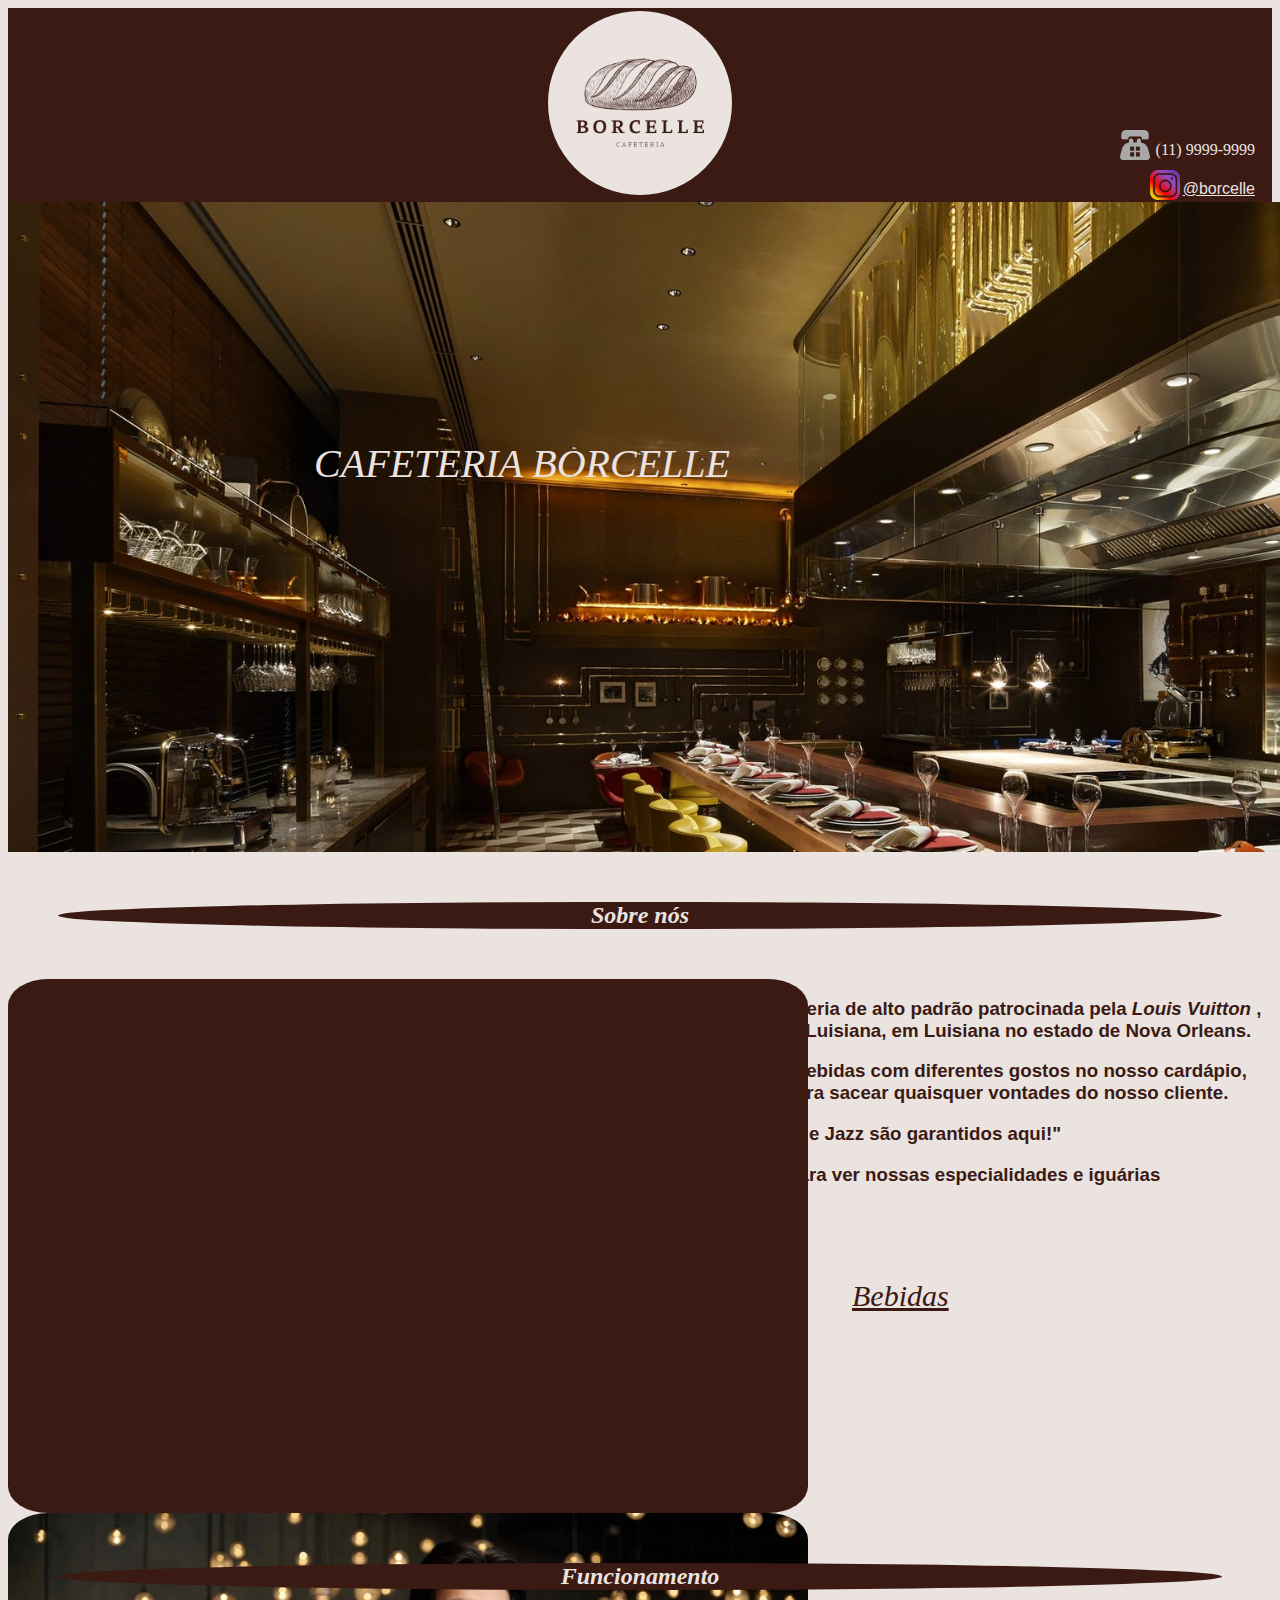
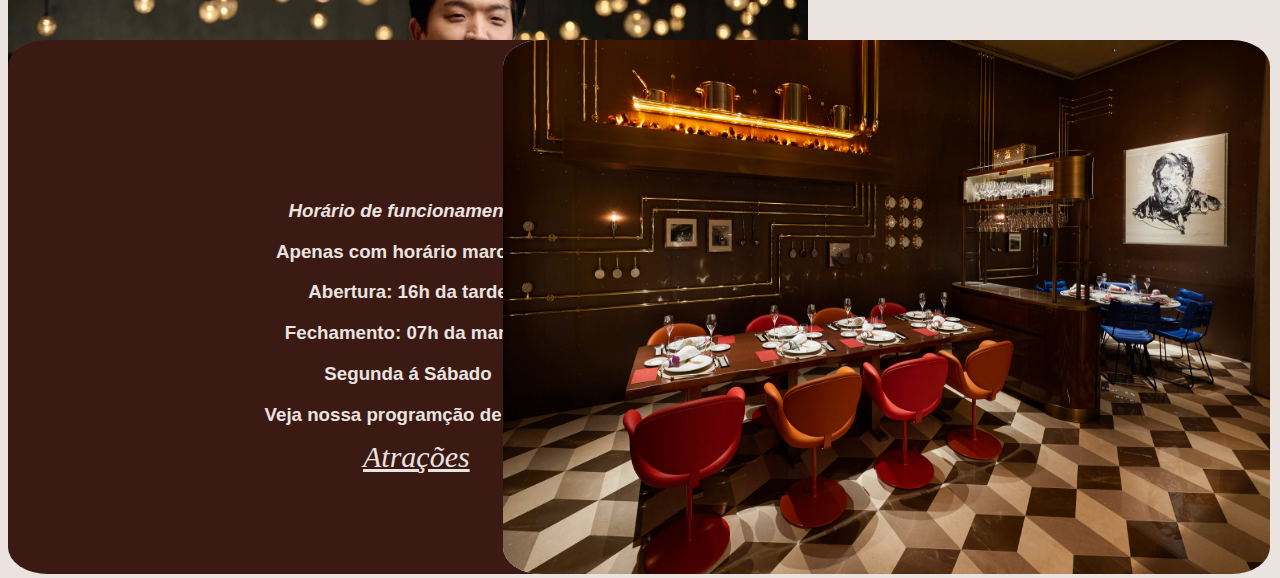
<file: index.html>
<!DOCTYPE html>

<html>

    <head>

    <meta charset="UTF-8">

    <link href="index.css" rel="stylesheet">

    <title> Cafeteria </title>

    </head>

    <body> 

        <!--    Cabeçalho   -->
        <header> 

            <div id="logo">

                <a href="index.html">
                    <img id="logoImg" src="imagens/borcelleLogo.png"> 
                </a>
                
                <img id="telefoneImg" src="imagens/telefone.png">

                <p id="telefone"> (11) 9999-9999 </p>

                <a id="arroba" href="https://www.instagram.com/" target="_blank">
                        @borcelle
                </a>

                <a href="https://www.instagram.com/" target="_blank">
                    <img id="instagramImg" src="imagens/instagram.png">
                </a>

            </div>

        </header>

        <!--    Conteúdo    -->
        <main>


            <div class="meio"> 

               <!-- <img class="cafeteriaImg" src="imagens/cafeteria.jpg"> -->

                <p id="titulo"> <i>CAFETERIA BORCELLE</i> </p>

            </div>

            <div class="coluna-meio"> 

                <h2 id="sobreNos-nome"> <i> Sobre nós </i> </h2>
                
            </div>

            <div class="coluna-direita"> 

                <h3 class="conteudo"> "A cafeteria <i> Borcelle </i> é uma cafeteria de alto padrão patrocinada pela <i> Louis Vuitton </i>, localizada nos Estados Unidos Luisiana, em Luisiana no estado de Nova Orleans. 
                    <p> "Nós temos as mais variadas bebidas com diferentes gostos no nosso cardápio, músicas românticas, tudo para sacear quaisquer vontades do nosso cliente. 
                    <p> "Conforto e Jazz são garantidos aqui!"</p>
                    <p> Clique em bebidas para ver nossas especialidades e iguárias </p> </h3>

                <div id="clique"> 

                    <a href="bebidas.html"> <i> Bebidas </i> </a>

                </div>

            </div>

            <div class="coluna-esquerda"> 

                <img id="chefeImg" src="imagens/chefe.jpg">
                
            </div>

            <div class="coluna-meio">

                <h2 id="atracoes"> <i> Funcionamento </i> </h2>

            </div>

            <div class="coluna-esquerda">

              <h3> <i> Horário de funcionamento: </i>
                <p> <strong> Apenas com horário marcado </strong> </p> 
                <p> Abertura: 16h da tarde </p>
                <p> Fechamento: 07h da manhã </p>
                <p> Segunda á Sábado</p> 
                <p> Veja nossa programção de hoje: </p> </h3>

                <div id="clique2"> 

                    <a href="atracoes.html"> <i> Atrações </i> </a>

                </div>

            </div>

            <div class="coluna-direita2">

                <img id="cafeteriaImg" src="imagens/cafeteria2.jpg">

            </div>

        </main>
    
    </body>

</html>
</file>
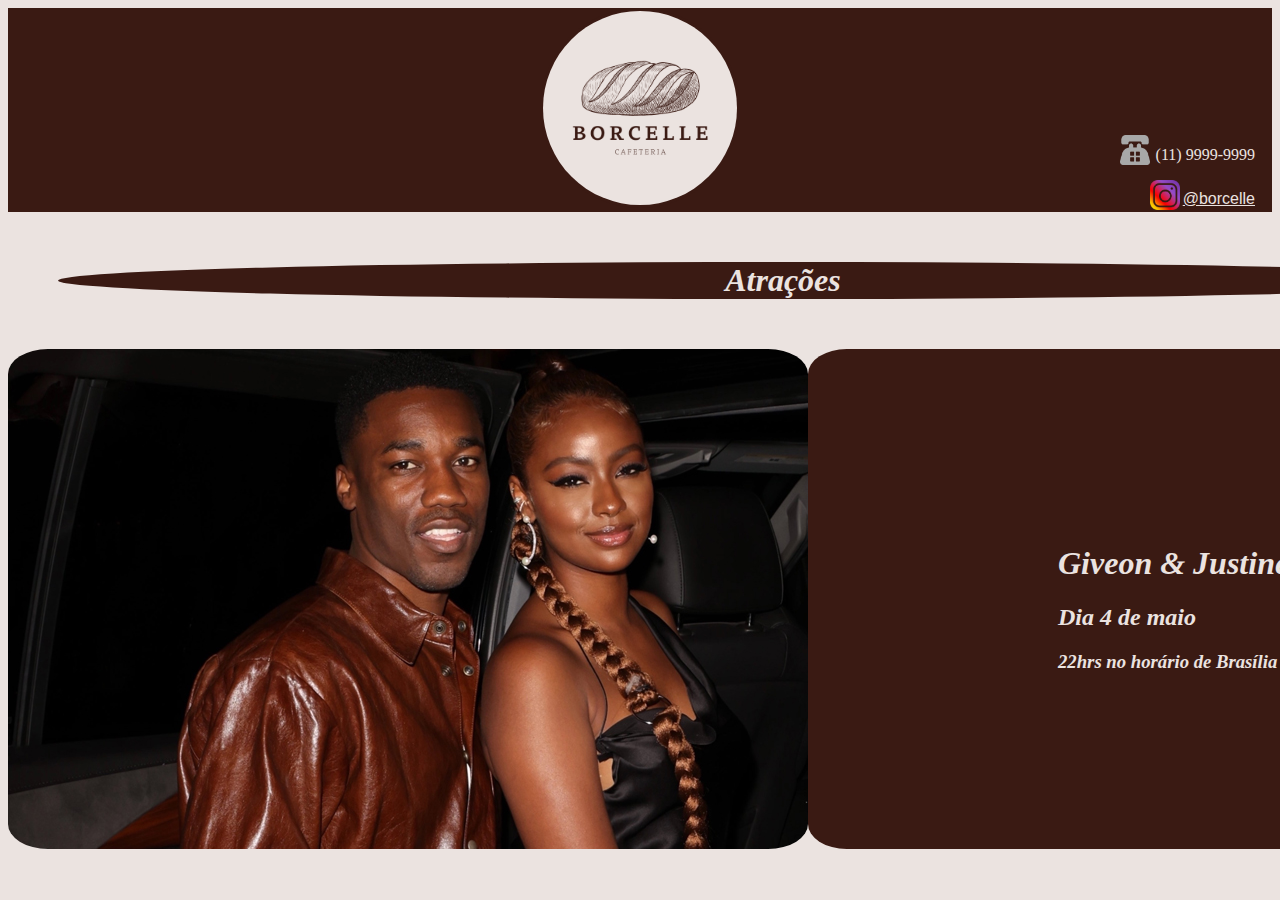
<file: atracoes.html>
<!DOCTYPE html>

<html>

    <head>

    <meta charset="UTF-8">

    <link href="atracoes.css" rel="stylesheet">

    <title> Cafeteria - Atrações </title>

    </head>

    <body> 

        <!--    Cabeçalho   -->
        <header> 

            <div id="logo">

                <a href="index.html">
                    <img id="logoImg" src="imagens/borcelleLogo.png"> 
                </a>
                
                <img id="telefoneImg" src="imagens/telefone.png">

                <p id="telefone"> (11) 9999-9999 </p>

                <a id="arroba" href="https://www.instagram.com/" target="_blank">
                        @borcelle
                </a>

                <a href="https://www.instagram.com/" target="_blank">
                    <img id="instagramImg" src="imagens/instagram.png">
                </a>

            </div>

        </header>

        <main>

            <div id="titulo">

                <h1> <i> Atrações </i> </h1>

            </div>

            <div class="coluna-esquerda">

            </div>

            <div class="coluna-direita">

                <h1> <i> Giveon & Justine Skye</i> </h1>
                <h2> <i> Dia 4 de maio </i> </h2>
                <h3> <i> 22hrs no horário de Brasília </i> </h3>
        
            </div>
        
        </main>
</file>
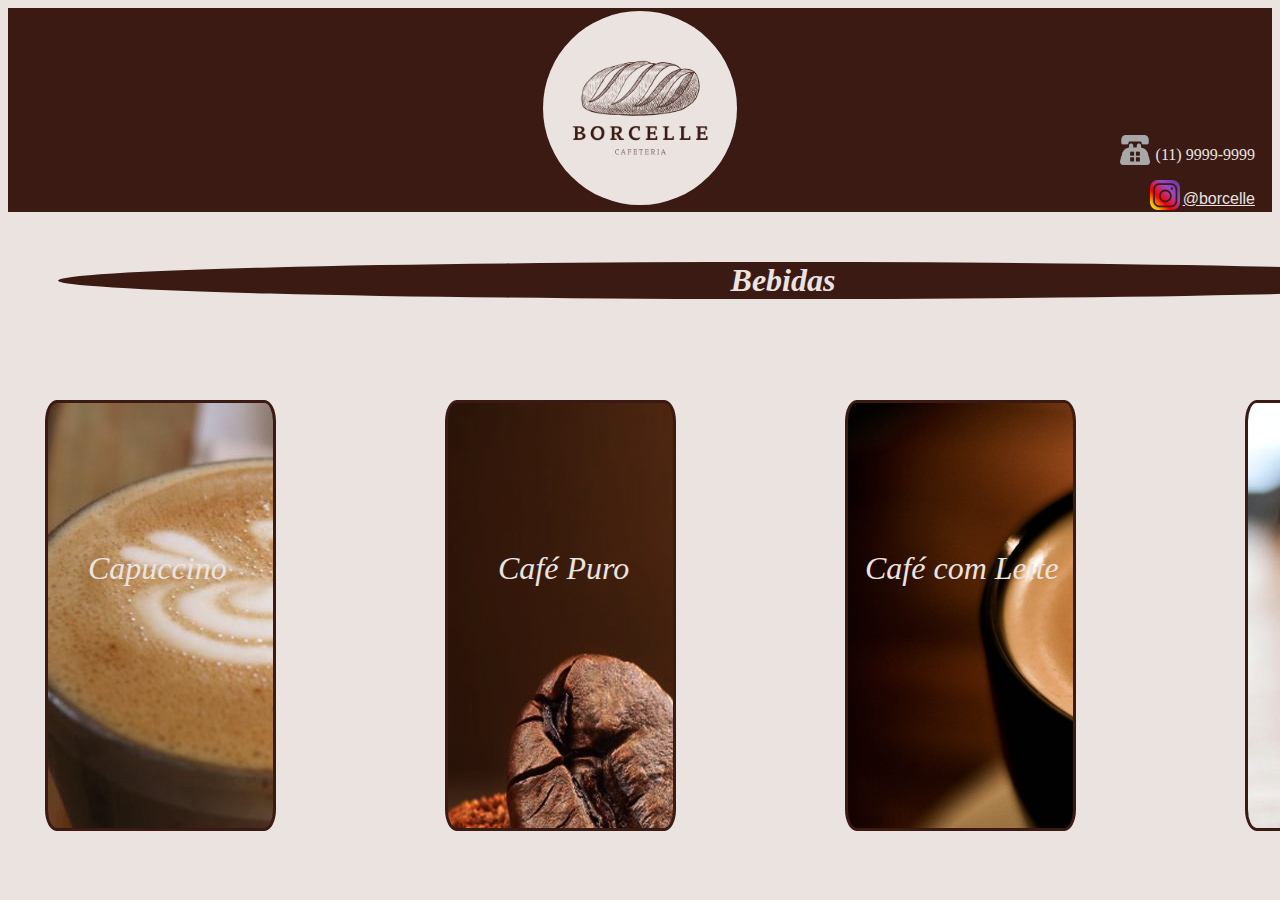
<file: bebidas.html>
<!DOCTYPE html>

<html>

    <head>

        <meta charset="UTF-8">
        
        <title> Cafeteria - Bebidas </title>

        <link href="bebidas.css" rel="stylesheet">

    </head>

    <body>

        <header>

            <div id="logo">

                <a href="index.html">
                    <img id="logoImg" src="imagens/borcelleLogo.png"> 
                </a>
                
                <img id="telefoneImg" src="imagens/telefone.png">

                <p id="telefone"> (11) 9999-9999 </p>

                <a id="arroba" href="https://www.instagram.com/" target="_blank">
                        @borcelle
                </a>

                <a href="https://www.instagram.com/" target="_blank">
                    <img id="instagramImg" src="imagens/instagram.png">
                </a>

            </div>

        </header>

        <main>

            <div id="titulo">

                <h1> <i> Bebidas </i> </h1>

            </div>

            <div class="coluna-esquerda">

                <p> <i> Capuccino </i> </p>

            </div>

            <div class="coluna-meio">
                
                <p> <i> Café Puro </i> </p>

            </div>

            <div class="coluna-meio2">

                <p> <i> Café com Leite </i> </p>

            </div>

            <div class="coluna-direita">

                <p> <i> Expresso </i> </p>
                
            </div>

        </main>

        
    </body>

</html>
</file>
<file: index.css>
html{
    height: 100%;
    width: 100%;
}

body{
    background-color: #EBE3E0;
}

#logo{
    display:flex;
    justify-content: center;
    background-color: #3A1A13;
}

#logoImg{
    height: 184px;
    width: 184px;
    position: center;
    border: solid 3px #3A1A13;
    border-radius: 50%;
}

#telefoneImg{
    height: 30px;
    width: 30px;
    position:absolute;
    top: 130px;
    right:130px;
}

#telefone{
    position: absolute;
    right: 25px;
    top: 125px;
    font-size: 1rem;
    color:#EBE3E0;
}

#arroba{
    color: #EBE3E0;
    text-align: right;
    font-family: sans-serif;
    position: absolute;
    right: 25px;
    top: 180px;
}

#instagramImg{
    position:absolute;
    top: 170px;
    right:100px;
    height: 30px;
    width: 30px;
}

.meio{
    display: flex;
    justify-content: center;
    background-image: url(imagens/cafeteria.jpg);
    background-size: 100%;
    height: 650px;
    width: 1567px;
}
    

.meio p{
    font-size: 40px;
    color: #EBE3E0;
    top: 400px;
    right: 550px;
}


#titulo{
    font-size: 40px;
    color: #EBE3E0;
    position: absolute;
    justify-content: center;
}

.coluna-meio{
    position: relative;
    background-color: #3A1A13;
    margin: 50px;
    border-radius: 50%;
}

.coluna-meio h2{
    text-align: center;
    color:#EBE3E0;
}

.sobreNos{
    background-color: #3A1A13;
}

.coluna-direita{
    position: relative;
    float: right;
    height: 534px;
    width: 767px;
    background-color:#EBE3E0;
    border-radius: 5%;
}

.coluna-direita h3{
    position:relative;
    left:0px;
    text-align: center;
    color:#3A1A13;
    font-family:'Franklin Gothic Medium', 'Arial Narrow', Arial, sans-serif;
} 


.coluna-direita img{
    width: 800px;
    border-radius: 5%;
}

#clique{
    position: absolute;
    width: 120px;
    top: 300px;
    right: 300px;
    border-radius: 5%;
    background-color:#EBE3E0;
}

#clique a{
    color:#3A1A13;
    font-size: 30px;
    text-align: center;
}

#clique:hover{
    transform: scale(1.2);
}

.coluna-esquerda{
    position: relative;
    border-radius: 5%;
    height: 534px;
    width: 800px;
    background-color: #3A1A13;
}

.coluna-esquerda img{
    width: 800px;
    border-radius: 5%;
}

.coluna-esquerda h3{
    position: relative;
    top: 160px;
    color: #EBE3E0;
    text-align: center;
    font-family:'Franklin Gothic Medium', 'Arial Narrow', Arial, sans-serif;
}

.coluna-direita2{
    position: absolute;
    right: 10px;
    top: 1640px;
    height: 534px;
    width: 767px;
    background-color:#EBE3E0;
    border-radius: 5%;
}

.coluna-direita2 img{
    height: 534px;
    width: 767px;
    border-radius: 5%;
}

#clique2{
    position: absolute;
    width: 120px;
    top: 400px;
    right: 325px;
    border-radius: 5%;
    background-color:#3A1A13;
}

#clique2 a{
    color:#EBE3E0;
    font-size: 30px;
    text-align: center;
}

#clique2:hover{
    transform: scale(1.2);
}
</file>
<file: atracoes.css>
html{
    height: 100%;
    width: 100%;
}

body{
    background-color: #EBE3E0;
}

#logo{
    display:flex;
    justify-content: center;
    background-color: #3A1A13;
}

#logoImg{
    height: 194px;
    width: 194px;
    position: center;
    border: solid 3px #3A1A13;
    border-radius: 50%;
}

#telefoneImg{
    height: 30px;
    width: 30px;
    position:absolute;
    top: 135px;
    right:130px;
}

#telefone{
    position: absolute;
    right: 25px;
    top: 130px;
    font-size: 1rem;
    color:#EBE3E0;
}

#arroba{
    color: #EBE3E0;
    text-align: right;
    font-family: sans-serif;
    position: absolute;
    right: 25px;
    top: 190px;
}

#instagramImg{
    position:absolute;
    top: 180px;
    right:100px;
    height: 30px;
    width: 30px;
}

#titulo{
    position: relative;
    width: 1450px;
    background-color:#3A1A13;
    margin: 50px;
    border-radius: 50%;
}

#titulo h1{
    text-align: center;
    color:#EBE3E0;
}

.coluna-esquerda{
    position: absolute;
    border-radius: 5%;
    height: 500px;
    width: 800px;
    background-image: url(imagens/giveonskye.jpg);
}

.coluna-direita{
    position: absolute;
    float: right;
    border-radius: 5%;
    left: 808px;
    height: 500px;
    width: 775px;
    background-color: #3A1A13;
}

.coluna-direita h1{
    position: relative;
    color: #EBE3E0;
    top: 175px;
    left: 250px;
}

.coluna-direita h2{
    position: relative;
    top: 175px;
    left: 250px;
    color: #EBE3E0;
}

.coluna-direita h3{
    position: relative;
    top: 175px;
    left: 250px;
    color: #EBE3E0;
}
</file>
<file: bebidas.css>
html{
    height: 100%;
    width: 100%;
}

body{
    background-color: #EBE3E0;
}

#logo{
    display:flex;
    justify-content: center;
    background-color: #3A1A13;
}

#logoImg{
    height: 194px;
    width: 194px;
    position: center;
    border: solid 3px #3A1A13;
    border-radius: 50%;
}

#telefoneImg{
    height: 30px;
    width: 30px;
    position:absolute;
    top: 135px;
    right:130px;
}

#telefone{
    position: absolute;
    right: 25px;
    top: 130px;
    font-size: 1rem;
    color:#EBE3E0;
}

#arroba{
    color: #EBE3E0;
    text-align: right;
    font-family: sans-serif;
    position: absolute;
    right: 25px;
    top: 190px;
}

#instagramImg{
    position:absolute;
    top: 180px;
    right:100px;
    height: 30px;
    width: 30px;
}

#titulo{
    position: relative;
    width: 1450px;
    background-color:#3A1A13;
    margin: 50px;
    border-radius: 50%;
}

#titulo h1{
    text-align: center;
    color:#EBE3E0;
}

.coluna-esquerda{
    position:absolute;
    top: 400px;
    left: 45px;
    border-radius: 5%;
    width: 225px;
    height: 425px;
    background-color:#EBE3E0;
    border: solid 3px #3A1A13;
    background-image: url(imagens/capuccino.jpg);
}

.coluna-esquerda:hover{
    transform: scale(1.1);
}

.coluna-esquerda p{
    color: #EBE3E0;
    position: relative;
    top: 115px;
    left: 40px;
    font-size: 2rem;
}

.coluna-meio{
    position:absolute;
    top: 400px;
    left: 445px;
    border-radius: 5%;
    width: 225px;
    height: 425px;
    background-color:#EBE3E0;
    border: solid 3px #3A1A13;
    background-image: url(imagens/cafepuro.jpg);
}

.coluna-meio:hover{
    transform: scale(1.1);
}

.coluna-meio p{
    color: #EBE3E0;
    position: relative;
    top: 115px;
    left: 50px;
    font-size: 2rem;
}

.coluna-meio2{
    position:absolute;
    top: 400px;
    left: 845px;
    border-radius: 5%;
    width: 225px;
    height: 425px;
    background-color:#EBE3E0;
    border: solid 3px #3A1A13;
    background-image: url(imagens/cafeleite.jpg);
}

.coluna-meio2:hover{
    transform: scale(1.1);
}

.coluna-meio2 p{
    color: #EBE3E0;
    position: relative;
    top: 115px;
    left: 17px;
    font-size: 2rem;
}

.coluna-direita{
    position:absolute;
    top: 400px;
    left: 1245px;
    border-radius: 5%;
    width: 225px;
    height: 425px;
    background-color:#EBE3E0;
    border: solid 3px #3A1A13;
    background-image: url(imagens/expresso.jpg);
}

.coluna-direita:hover{
    transform: scale(1.1);
}

.coluna-direita p{
    color: #EBE3E0;
    position: relative;
    top: 115px;
    left: 60px;
    font-size: 2rem;
}
</file>
